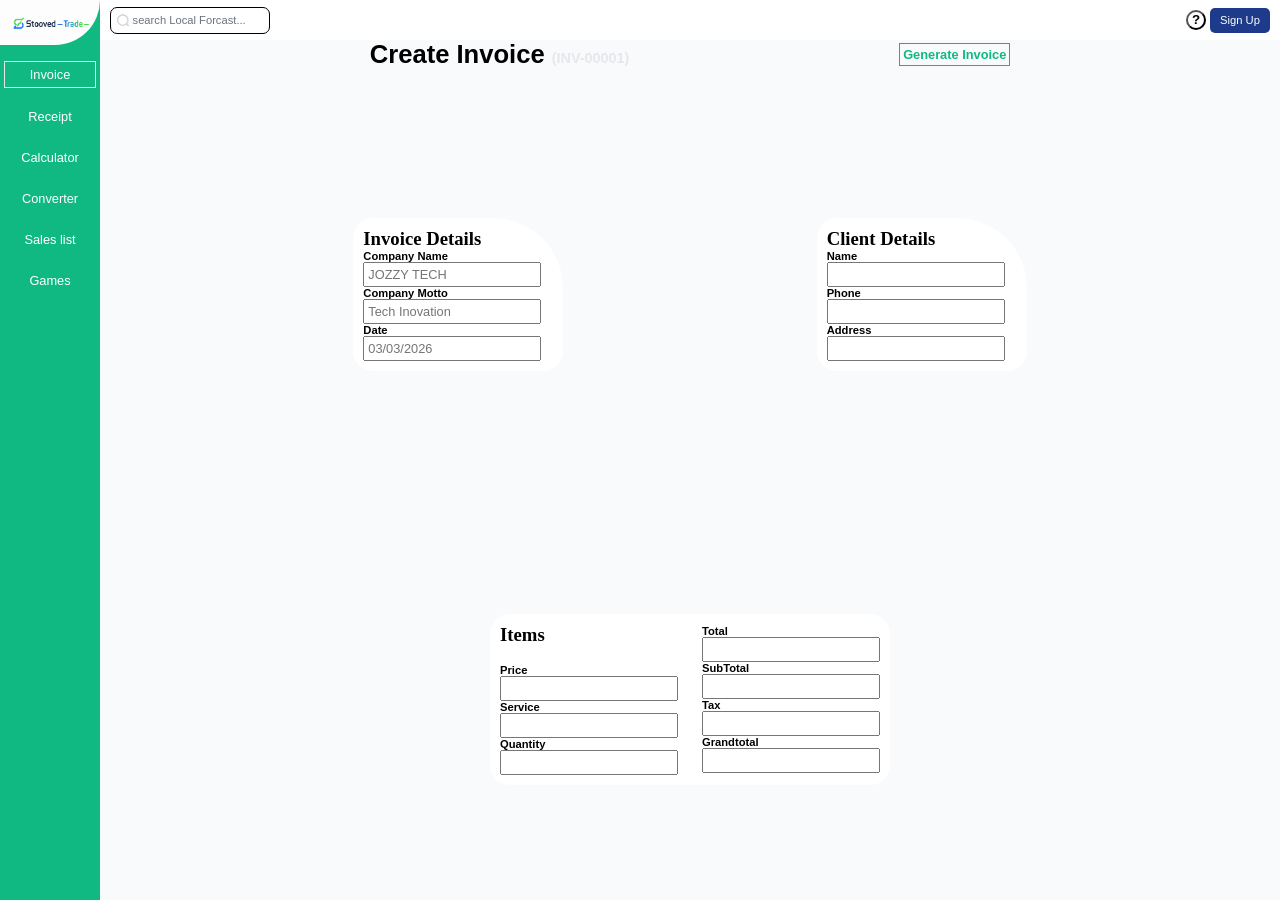
<file: index.html>
<!DOCTYPE html>
<html lang="en">
<head>
    <meta charset="UTF-8">
    <meta name="viewport" content="width=device-width, initial-scale=1.0">
    <title>Stooved Trade</title>
    <link rel="stylesheet" href="style.css">
</head>
<body>
    <button class="sub">☰</button>

<div class="button-section">
    <div class="logo"><img src="image/ChatGPT Image Jul 1, 2026, 10_50_34 AM.png" alt="logo"></div>

    <div class="line l1 active">
    <button class="invoice inv active">Invoice</button>
    </div>
    
    <div class="line l2">
    <button class="invoice Receipt">Receipt</button>
    </div>

        
    <div class="line l3 ">
    <button class="invoice Calculator">Calculator</button>
    </div>

    
    <div class="line l4">
    <button class="invoice Converter">Converter</button>
    </div>

    
    <div class="line l5">
    <button class="invoice Sales">Sales list</button>
    </div>

        
    <div class="line l6">
    <button class="invoice games">Games</button>
    </div>


</div>

<div class="fineloader">

    <div class="mainloder">
        <div class="logo2"><img src="image/loadimg.png" alt="trater loader"></div>
        <p class="t1">Generating Invoice....</p>
        <div class="loader-container">
    <div class="loader-bar">
        <div class="loader-fill" id="loaderFill"></div>
    </div>

    <p id="percent">0%</p>
    
</div>
    </div>

</div>

<div class="main">

<div class="nav-list">
    <input type="text" class="search" placeholder="     search Local Forcast...">

    <div class="nav-main">
        <button class="faqs">?</button>

        <button class="Signup">Sign Up</button>
    </div>
    <div class="allErrors">Error</div>
</div>

<div class="header">
    <h1>Create Invoice <span class="pap-no">(INV-00001)</span></h1>
    <button class="generatebtn">Generate Invoice</button>
</div>
<div class="main-invoice">
<div class="column">
    <div class="flex">
        <h3>Invoice Details</h3>
<div class="invoice-input">
    <p>Company Name</p>
    <input type="text" class="company-name" placeholder="JOZZY TECH">
</div>


<div class="invoice-input">
    <p>Company Motto</p>
    <input type="text" class="company-motto" placeholder="Tech Inovation">
</div>

<div class="invoice-input">
    <p>Date</p>
    <input type="text" class="company-date" placeholder="03/03/2026">
</div>



</div>

</div>

<div class="flex1">
    <div>
    <h3>Client Details</h3>
    <div class="invoice-input">
    <p>Name</p>
    <input type="text" class="company-name">
</div>


 <div class="invoice-input">
    <p>Phone</p>
    <input type="text" class="company-name">
</div>


 <div class="invoice-input">
    <p>Address</p>
    <input type="text" class="company-name">
</div>

</div>

</div>


</div>

<div class="calculations">
    <div class="calc">
        <div>
            <h3>Items</h3><br>
    <div class="invoice-input">
    <p>Price</p>
    <input type="text" class="company-price">
</div>


 <div class="invoice-input">
    <p>Service</p>
    <input type="text" class="company-price">
</div>


 <div class="invoice-input">
    <p>Quantity</p>
    <input type="text" class="company-price">
</div>

</div>

<div>

 <div class="invoice-input">
    <p>Total</p>
    <input type="text" class="company-price">
</div>

 <div class="invoice-input">
    <p>SubTotal</p>
    <input type="text" class="company-price">
</div>

 <div class="invoice-input">
    <p>Tax</p>
    <input type="text" class="company-price">
</div>

<div class="invoice-input">
    <p>Grandtotal</p>
    <input type="text" class="company-price">
</div>


</div>

    </div>


</div>




<script src="app.js"></script>    
</body>
</html>
</file>
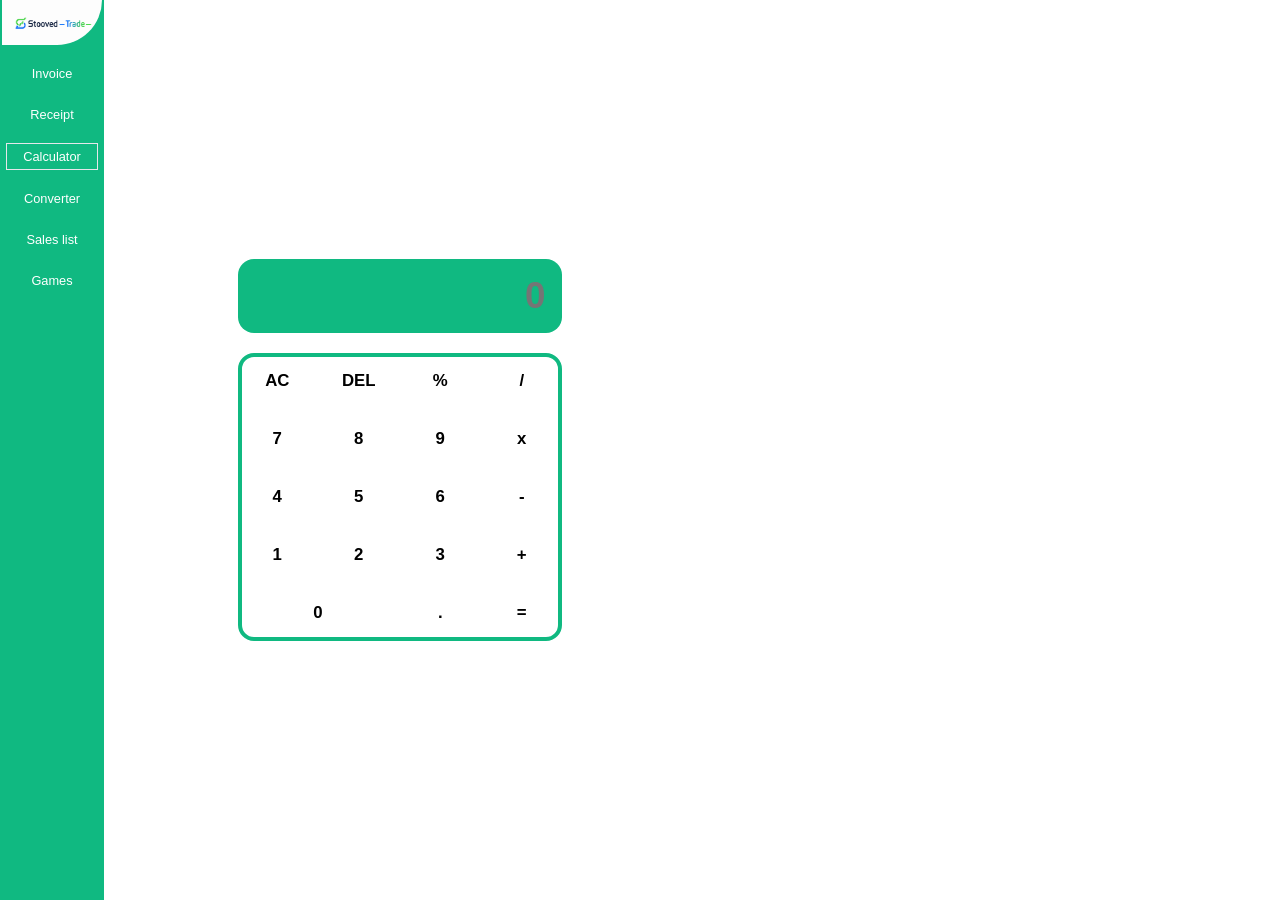
<file: Calculator.html>
<!DOCTYPE html>
<html lang="en">

<head>
    <meta charset="UTF-8">
    <meta name="viewport" content="width=device-width, initial-scale=1.0">
    <title>Document</title>
    <link rel="stylesheet" href="Calculator.css">
    <script src="app.js" defer></script>
</head>

<body>

     <button class="sub">☰</button>

    <div class="side-menu">
        <div class="button-section">
    <div class="logo"><img src="image/ChatGPT Image Jul 1, 2026, 10_50_34 AM.png" alt="logo"></div>

    <div class="line l1 ">
    <button class="invoice inv ">Invoice</button>
    </div>
    
    <div class="line l2">
    <button class="invoice Receipt">Receipt</button>
    </div>

        
    <div class="line l3 active">
    <button class="invoice Calculator active">Calculator</button>
    </div>

    
    <div class="line l4">
    <button class="invoice Converter">Converter</button>
    </div>

    
    <div class="line l5">
    <button class="invoice Sales">Sales list</button>
    </div>

        
    <div class="line l6">
    <button class="invoice games">Games</button>
    </div>


</div>
    </div>

    <main class="app">
        <section class="calculator" aria-label="simple calculator interface">
            <input type="text" class="display" value="" aria-label="calculator display" placeholder="0" readonly>

            <div class="keys" aria-label="calculator keys">

                <button class="key action">AC</button>
                <button class="key action">DEL</button>
                <button class="key action">%</button>
                <button class="key operator">/</button>
 
                <button class="key">7</button>
                <button class="key">8</button>
                <button class="key">9</button>
                <button class="key operator">x</button>

                <button class="key">4</button>
                <button class="key">5</button>
                <button class="key">6</button>
                <button class="key operator">-</button>

                <button class="key">1</button>
                <button class="key">2</button>
                <button class="key">3</button>
                <button class="key operator">+</button>

                <button class="key span-2">0</button>
                <button class="key">.</button>
                <button class="key equals">=</button>



            </div>
        </section>
    </main>
    <script src="Calculator.js"></script>
</body>

</html>
</file>
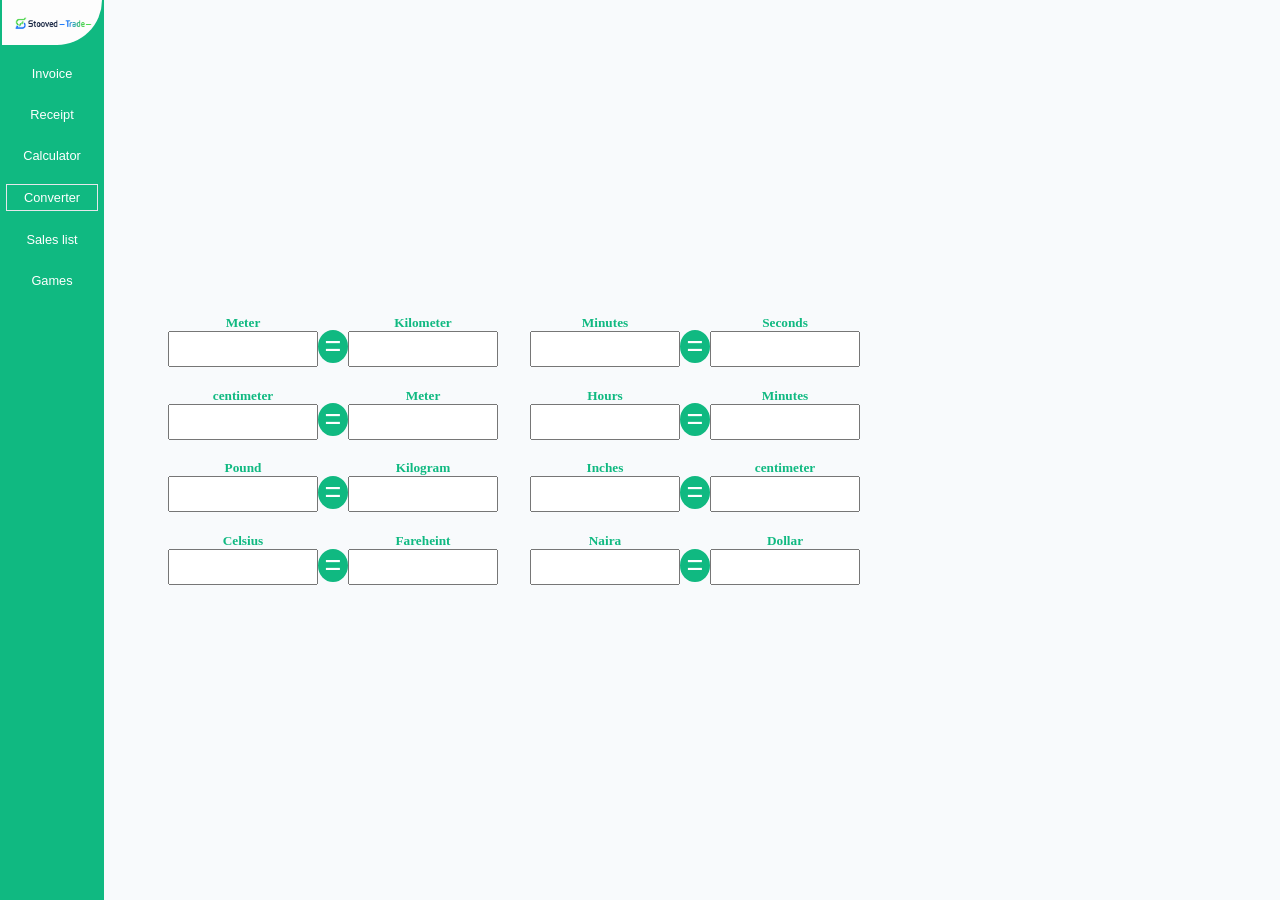
<file: Converter.html>
<!DOCTYPE html>
<html lang="en">
<head>
    <meta charset="UTF-8">
    <meta name="viewport" content="width=device-width, initial-scale=1.0">
    <title>Unit Converter</title>
    <link rel="stylesheet" href="Converter.css"/>
</head>
<body>


    <button class="sub">☰</button>
    
        <div class="button-section">
    <div class="logo"><img src="image/ChatGPT Image Jul 1, 2026, 10_50_34 AM.png" alt="logo"></div>

    <div class="line l1 ">
    <button class="invoice inv ">Invoice</button>
    </div>
    
    <div class="line l2">
    <button class="invoice Receipt">Receipt</button>
    </div>

        
    <div class="line l3 ">
    <button class="invoice Calculator active">Calculator</button>
    </div>

    
    <div class="line l4 active">
    <button class="invoice Converter">Converter</button>
    </div>

    
    <div class="line l5">
    <button class="invoice Sales">Sales list</button>
    </div>

        
    <div class="line l6">
    <button class="invoice games">Games</button>
    </div>


</div>
    </div>     
<div class="Main-con">

<div class="Unit">
<div class="btn1">
    <div>
        <h5>Meter</h5>
        <input type="number" class="input1" id="firstnum"/>

    </div>
<button class="press" id="click">=</button>
<div>
<h5>Kilometer</h5>
    <input type="number"class="input2" id="secondnum"/>
</div>
</div>



<div class="btn1">
    <div>
        <h5>centimeter</h5>
        <input type="number" class="input1" id="type1"/>

    </div>
<button class="press" id="click2">=</button>
<div>
<h5>Meter</h5>
    <input type="number"class="input2" id="type2"/>
</div>
</div>

<div class="btn1">
    <div>
        <h5>Pound</h5>
        <input type="number" class="input1"  id="type3"/>

    </div>
<button class="press" id="click3">=</button>
<div>
<h5>Kilogram</h5>
    <input type="number"class="input2"   id="type4"/>
</div>
</div>


<div class="btn1">
    <div>
        <h5>Celsius</h5>
        <input type="number" class="input1"    id="type5"/>
        
    </div>
    <button class="press" id="click4">=</button>
    <div>
        <h5>Fareheint</h5>
        <input type="number"class="input2"   id="type6"/>
    </div>
</div>
</div>

<div class="Unit">


<div class="btn1">
    <div>
        <h5>Minutes</h5>
        <input type="number" class="input1"   id="type7"/>

    </div>
<button class="press" id="click5">=</button>
<div>
<h5>Seconds</h5>
    <input type="number"class="input2"  id="type8"/>
</div>
</div>

<div class="btn1">
    <div>
        <h5>Hours</h5>
        <input type="number" class="input1"   id="type9"/>

    </div>
<button class="press" id="click6">=</button>
<div>
<h5>Minutes</h5>
    <input type="number"class="input2"   id="type10"/>
</div>
</div>


<div class="btn1">
    <div>
        <h5>Inches</h5>
        <input type="number" class="input1"   id="type11"/>

    </div>
<button class="press" id="click7">=</button>
<div>
<h5>centimeter</h5>
    <input type="number"class="input2"   id="type12"/>
</div>
</div>

<div class="btn1">
    <div>
        <h5>Naira</h5>
        <input type="number" class="input1"  id="type13"/>

    </div>
<button class="press" id="click8">=</button>
<div>
<h5>Dollar</h5>
    <input type="number"class="input2"  id="type14"/>
</div>
</div>

</div>


</div>

</body>


<script src="Converter.js"></script>


</html>
</file>
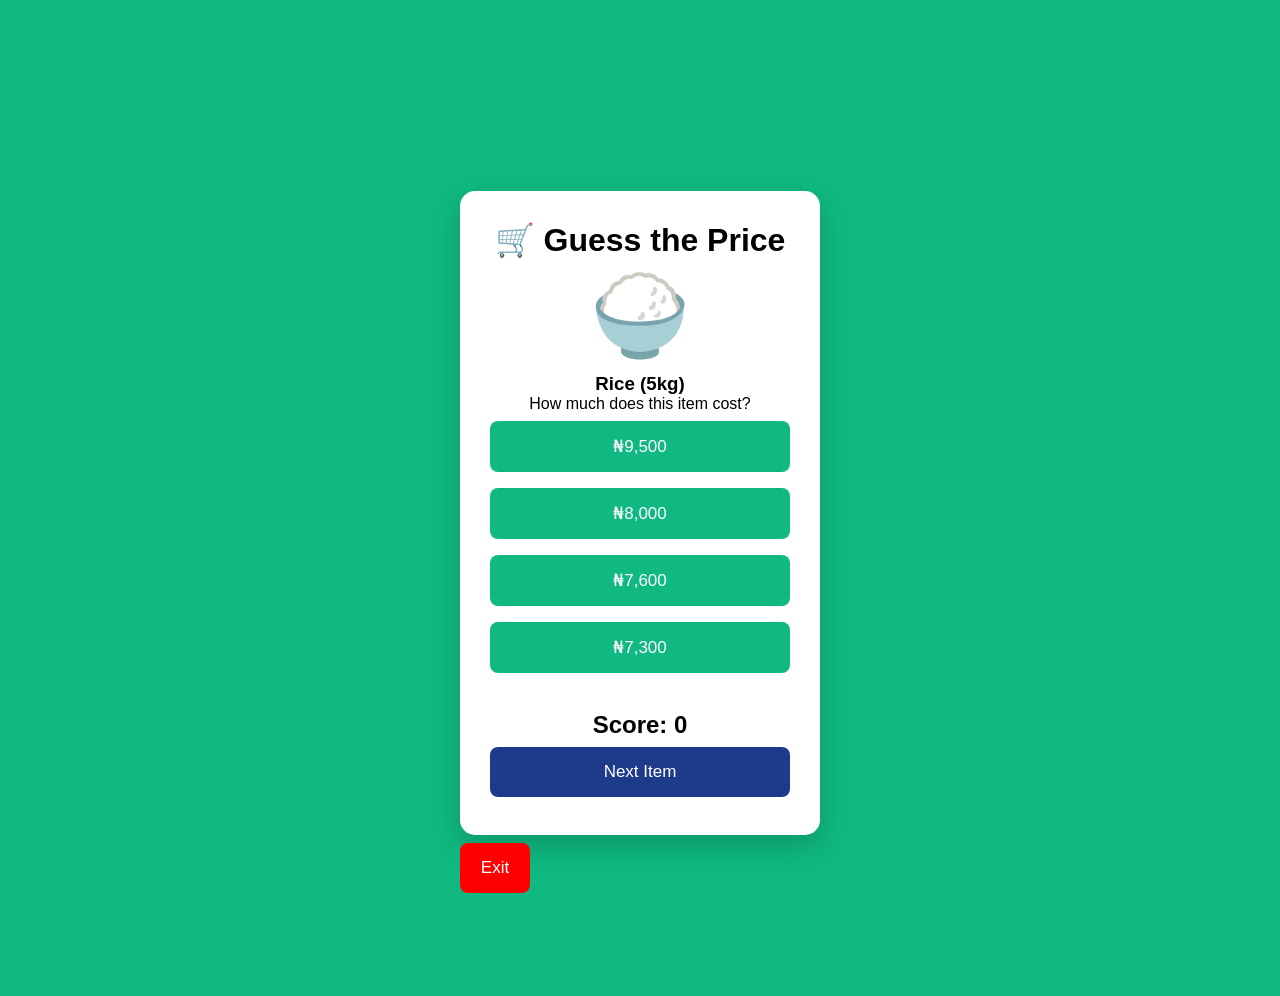
<file: fruitprize.html>
<!DOCTYPE html>
<html lang="en">
<head>
    <meta charset="UTF-8">
    <meta name="viewport" content="width=device-width, initial-scale=1.0">
    <title>Guess the Price</title>
    <link rel="stylesheet" href="fruitprize.css">
</head>
<body>
    <div>
        
        <div class="game">

    <h1>🛒 Guess the Price</h1>

    <h2 id="emoji">🍅</h2>

    <h3 id="itemName">Tomatoes</h3>

    <p>How much does this item cost?</p>

    <div id="options"></div>

    <p id="result"></p>

    <h2>Score: <span id="score">0</span></h2>

    <button id="nextBtn">Next Item</button>

</div>
<button class="Exit">Exit</button>
</div>
<script src="fruitprize.js"></script>

</body>
</html>
</file>
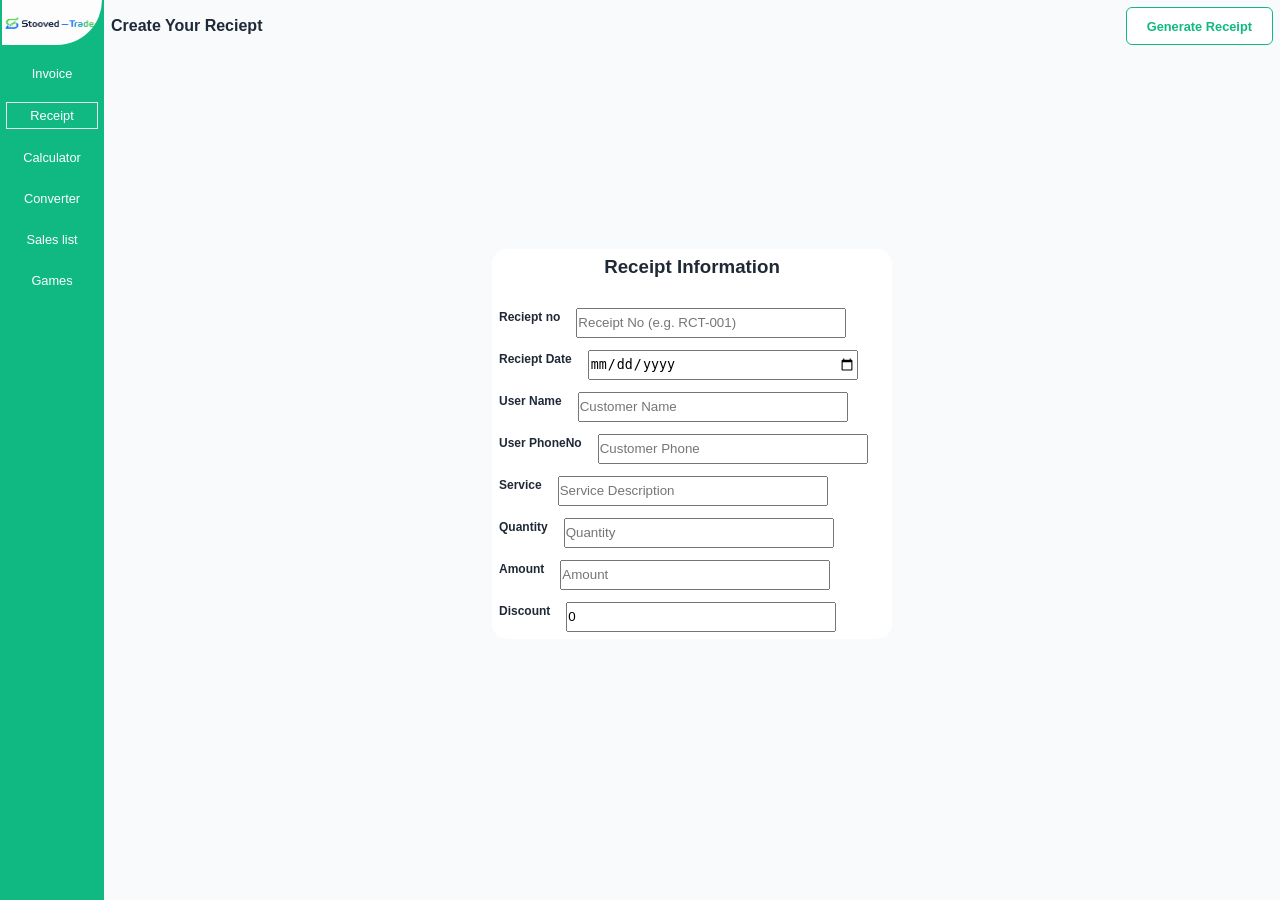
<file: inpreciept.html>
<!DOCTYPE html>
<html lang="en">
<head>
    <meta charset="UTF-8">
    <meta name="viewport" content="width=device-width, initial-scale=1.0">
    <title>Inpreciept</title>
    <link rel="stylesheet" href="inpreciept.css">
</head>
<body>

     <button class="sub">☰</button>

    <div class="button-section">
    <div class="logo"><img src="image/ChatGPT Image Jul 1, 2026, 10_50_34 AM.png" alt="logo"></div>


    <div class="fineloader">

    <div class="mainloder">
        <div class="logo2"><img src="image/loadimg.png" alt="trater loader"></div>
        <p class="t1">Generating Invoice....</p>
        <div class="loader-container">
    <div class="loader-bar">
        <div class="loader-fill" id="loaderFill"></div>
    </div>

    <p id="percent">0%</p>
</div>
    </div>

</div>

    <div class="line l1">
    <button class="invoice inv ">Invoice</button>
    </div>
    
    <div class="line l2 active">
    <button class="invoice Receipt active">Receipt</button>
    </div>

        
    <div class="line l3 ">
    <button class="invoice Calculator">Calculator</button>
    </div>

    
    <div class="line l4">
    <button class="invoice Converter">Converter</button>
    </div>

    
    <div class="line l5">
    <button class="invoice Sales">Sales list</button>
    </div>

        
    <div class="line l6">
        <button class="invoice games">Games</button>
    </div>
    
    
</div>
<div class="width">
    <div class="title">
    <h4>Create Your Reciept</h4>
     <div class="allErrors">Error</div>
    <button class="generatebtn">
        Generate Receipt
    </button>
    </div>
    <div class="main">

    
        
        <div class="main-invoice">
            <div>
                
         <div class="full">              
                <div class="flex">
                    
                    <h3>Receipt Information</h3><br>

                        <div class="invoice-input">

                            <p>Reciept no</p>
                                <input type="text" class="inputReceiptNo" placeholder="Receipt No (e.g. RCT-001)">
                        </div>

                        <div class="invoice-input">
                             <p>Reciept Date</p>
                                 <input type="date" class="inputDate">

                        </div>
                 </div>

                <div class="flex1">

                     <div>

                            <div class="invoice-input">
                                <p>User Name</p>
                                    <input type="text" class="inputCustomerName" placeholder="Customer Name">

                            </div>


                            <div class="invoice-input">

                                 <p>User PhoneNo</p>
                                    <input type="text" class="inputCustomerPhone" placeholder="Customer Phone">

                            </div>

                </div>
            </div>
</div>


<div class="calculations">

    <div class="calc">

         <div>

            <div class="flex">

        <div class="invoice-input">
            <p>Service</p>

             <input type="text" id="inputDescription" placeholder="Service Description">
        </div>

        <div class="invoice-input">
            <p>Quantity</p>

             <input type="number" id="inputQty" placeholder="Quantity">
        </div>

          </div>
            </div>

            <div class="flex1">
        <div class="invoice-input">
            <p>Amount</p>
    
             <input type="number" id="inputAmount" placeholder="Amount">
        </div>

        <div class="invoice-input">
            <p>Discount</p>
    
             <input type="number" id="inputDiscount" placeholder="Discount" value="0">

        </div>
    </div>
</div>

        </div>

    
    </div>
    </div>

    </div>    
</div>
<script src="inpreciept.js"></script>
</body>
</html>
</file>
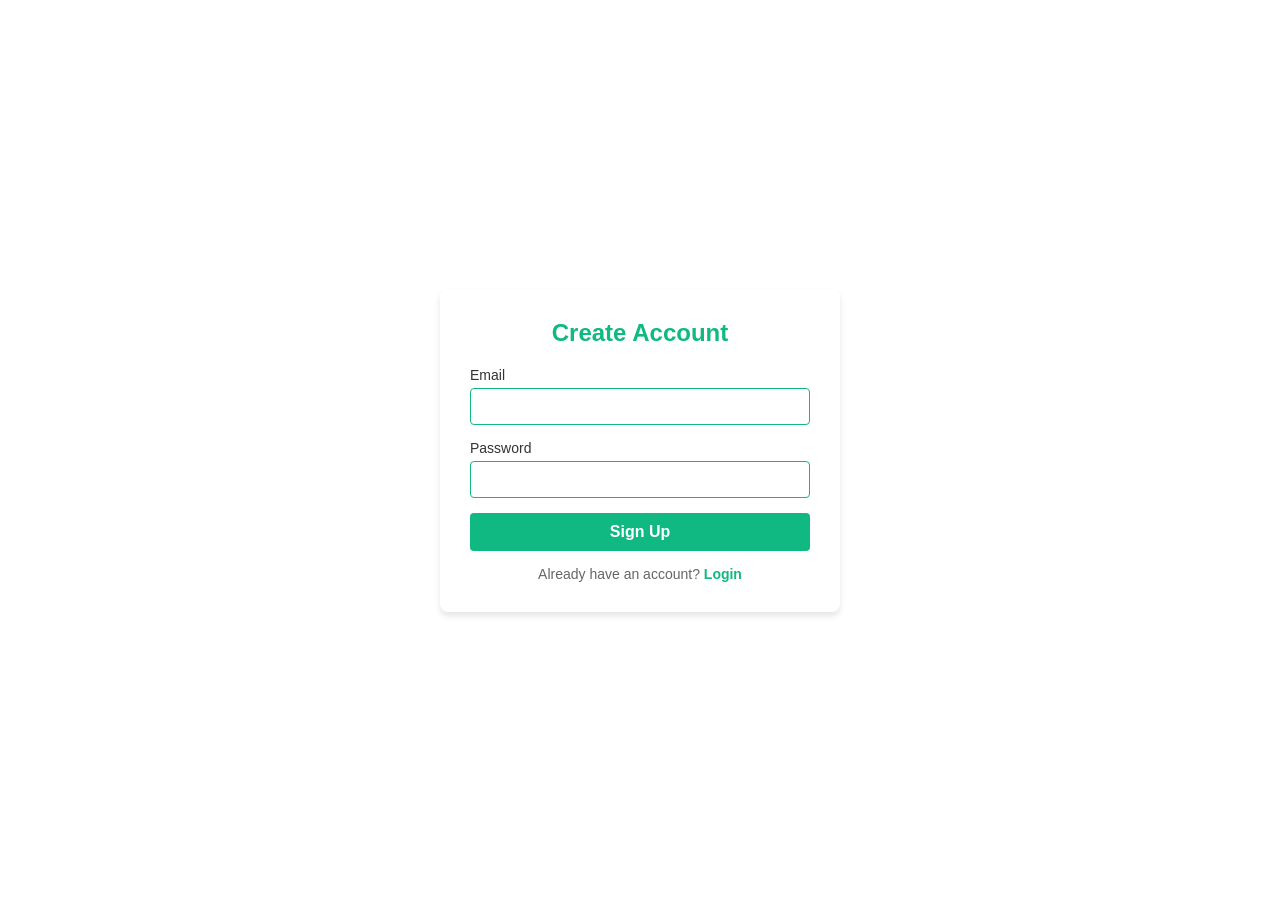
<file: login.html>
<!DOCTYPE html>
<html lang="en">
<head>
    <meta charset="UTF-8">
    <meta name="viewport" content="width=device-width, initial-scale=1.0">
    <title>Authentication</title>
    <style>
        * {
            box-sizing: border-box;
            margin: 0;
            padding: 0;
            font-family: Arial, sans-serif;
        }
        body {
            background-color: #ffffff;
            display: flex;
            justify-content: center;
            align-items: center;
            height: 100vh;
        }
        .container {
            background-color: #ffffff;
            padding: 30px;
            border-radius: 8px;
            box-shadow: 0 4px 6px rgba(0, 0, 0, 0.1);
            width: 100%;
            max-width: 400px;
        }
        h2 {
            color: #10B981;
            margin-bottom: 20px;
            text-align: center;
        }
        .form-group {
            margin-bottom: 15px;
        }
        label {
            display: block;
            margin-bottom: 5px;
            color: #333333;
            font-size: 14px;
        }
        input {
            width: 100%;
            padding: 10px;
            border: 1px solid #10B981;
            border-radius: 4px;
            outline: none;
        }
        input:focus {
            box-shadow: 0 0 5px rgba(16, 185, 129, 0.5);
        }
        button {
            width: 100%;
            padding: 10px;
            background-color: #10B981;
            color: white;
            border: none;
            border-radius: 4px;
            font-size: 16px;
            cursor: pointer;
            font-weight: bold;
            transition: background 0.2s;
        }
        button:hover {
            background-color: #059669;
        }
        .toggle-text {
            text-align: center;
            margin-top: 15px;
            font-size: 14px;
            color: #666666;
        }
        .toggle-text span {
            color: #10B981;
            cursor: pointer;
            font-weight: bold;
        }
        .hidden {
            display: none;
        }
    </style>
</head>
<body>

    <div class="container">
        <div id="signup-box">
            <h2>Create Account</h2>
            <form id="signup-form">
                <div class="form-group">
                    <label for="signup-email">Email</label>
                    <input type="email" id="signup-email" required>
                </div>
                <div class="form-group">
                    <label for="signup-password">Password</label>
                    <input type="password" id="signup-password" required>
                </div>
                <button type="submit">Sign Up</button>
            </form>
            <div class="toggle-text">
                Already have an account? <span id="to-login">Login</span>
            </div>
        </div>

        <div id="login-box" class="hidden">
            <h2>Login</h2>
            <form id="login-form">
                <div class="form-group">
                    <label for="login-email">Email</label>
                    <input type="email" id="login-email" required>
                </div>
                <div class="form-group">
                    <label for="login-password">Password</label>
                    <input type="password" id="login-password" required>
                </div>
                <button type="submit">Login</button>
            </form>
            <div class="toggle-text">
                Don't have an account? <span id="to-signup">Sign Up</span>
            </div>
        </div>
    </div>

    <script src="login.js"></script>
</body>
</html>
</file>
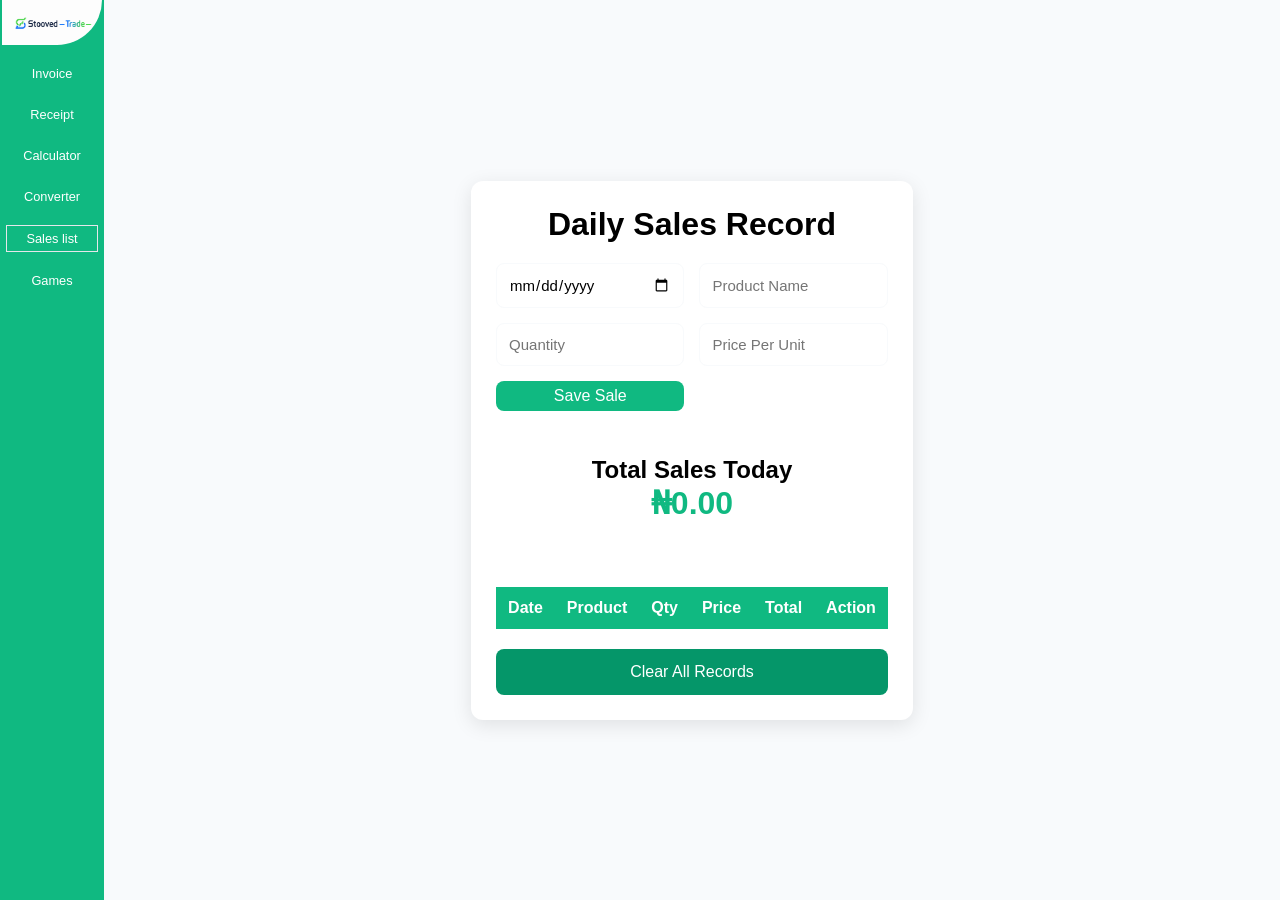
<file: Sales.html>
<!DOCTYPE html>
<html lang="en">
<head>
    <meta charset="UTF-8">
    <meta name="viewport" content="width=device-width, initial-scale=1.0">
    <title>Daily Sales Record</title>
    <link rel="stylesheet" href="Sales.css">
</head>
<body>

    <button class="sub">☰</button>

       <div class="button-section">
    <div class="logo"><img src="image/ChatGPT Image Jul 1, 2026, 10_50_34 AM.png" alt="logo"></div>

    <div class="line l1 ">
    <button class="invoice inv ">Invoice</button>
    </div>
    
    <div class="line l2">
    <button class="invoice Receipt">Receipt</button>
    </div>

        
    <div class="line l3 ">
    <button class="invoice Calculator active">Calculator</button>
    </div>

    
    <div class="line l4 ">
    <button class="invoice Converter">Converter</button>
    </div>

    
    <div class="line l5 active">
    <button class="invoice Sales">Sales list</button>
    </div>

        
    <div class="line l6">
    <button class="invoice games">Games</button>
    </div>


</div>
    </div>   

<div class="container">

    <h1>Daily Sales Record</h1>

    <div class="form">

        <input type="date" id="date">

        <input type="text" id="product" placeholder="Product Name">

        <input type="number" id="qty" placeholder="Quantity">

        <input type="number" id="price" placeholder="Price Per Unit">

        <button id="saveBtn">Save Sale</button>

    </div>

    <div class="summary">

        <h2>Total Sales Today</h2>

        <h1>₦<span id="todayTotal">0.00</span></h1>

    </div>

    <table>

        <thead>

            <tr>
                <th>Date</th>
                <th>Product</th>
                <th>Qty</th>
                <th>Price</th>
                <th>Total</th>
                <th>Action</th>
            </tr>

        </thead>

        <tbody id="salesTable">

        </tbody>

    </table>

    <button id="clearBtn">Clear All Records</button>

</div>

<script src="Sales.js"></script>

</body>
</html>
</file>
<file: style.css>
*{
    margin: 0;
    padding: 0;
    box-sizing: border-box;
}



body{
    background:var(--Background);
    display: flex;
    height: 100vh;
    width: 100%;
}

.sub{
    width: 20px;
    height:50px;
    font-size: 24px;
    background: none;
    border: none;
    color:black;
    cursor: pointer;
    display: none;
}

.button-section{
    width: 104px;
    height:100vh;
    display: flex;
    flex-direction: column;
    gap: 1rem;
    background: var(--Primary-Brand);
    align-items: center;
}


.logo{
    width:100px ;
    height: 45px;
    border-bottom-right-radius: 100px;
    overflow: hidden;
}

.logo img{
    width: 100%;
    height: 100%;
}


:root{
--Primary-Brand:#10B981;
--Primary-Hover:#059669;
--Secondary:#1E3A8A;
--Accent:#F59E0B;
--Background:#F8FAFC;
--Cards:#FFFFFF;
--Primary-Text:#1F2937;                   
--Secondary-Text:#6B7280;
--Border:#E5E7EB;                 
--Success:#22C55E;             
--Warning:#F97316;                      
--Error:#EF4444;                       
}


.invoice{
    font-size: 0.8rem;
    background: var(--Primary-Brand);
    height: 25px;
    border: none;
    color: var(--Cards);
    cursor: pointer;
    width: 90px;
}

.line.active{
    border: 1px solid var(--Border);
}



.main{
    width: 100%;
    height: 100vh;
    display: flex;
    flex-direction: column;
}

.nav-list{
    width: 100%;
    height: 40px;
    display: flex;
    justify-content: space-between;
    align-items: center;
    padding: 10px;
    background: var(--Cards);
    position:relative;
}

.search{
    width: 160px;
    height: 27px;
    padding: 6px;
    border: 1px solid black;
    border-radius: 7px;
    background: var(--Cards);
    color: var(--Secondary-Text);
    font-size: 0.7rem;
}

.search:focus{
    outline: none;
    border: 1px solid var(--Primary-Brand);
}


.search::placeholder{
    background-image: url("./image/icon-search.svg");
    background-repeat: no-repeat;
    background-size: 15px;
    color:var(--Secondary-Text);
}


    .faqs{
    width:20px;
    height: 20px;
    border-radius: 50%;
    background: var(--Cards);
    font-weight: 600;
    cursor: pointer;
}

.Signup{
    width: 60px;
    height: 25px;
    border-radius: 5px;
    background: var(--Secondary);
    color: var(--Cards);
    font-size: 0.7rem;
    border: none;
    cursor: pointer;
}

.Signup.active{
    border: none;
    background: white;
    color: black;
    font-size: 14px;
    font-family: Arial, Helvetica, sans-serif;
    font-weight: 700;
}

.allErrors{
    border: 1px solid var(--Error);
    height: 30px;
    border-radius:5px;
    background: rgba(190, 21, 21, 0.3);
    font-size: 0.7rem;
    display: flex;
    justify-content: center;
    align-items: center;
    padding: 5px;
    position: absolute;
    left: 50%;
    top: 50%;
    animation: fadeIn 0.5s ease-in-out;
    transform: translate(-50%, -50%);
    font-family: Arial, Helvetica, sans-serif;
    font-weight: 600;
    display: none;

}

@keyframes fadeIn {
    0% { opacity: 0; }
    100% { opacity: 1; }
}

.allErrors.active{
    display: flex;
}

.fineloader{
    width: 100%;
    height: 100%;
    position: fixed;
    display: flex;
    justify-content: center;
    align-items: center;
    background: rgba(20, 20, 20,0.5);
    display: none;
}

.fineloader.active{
    display: flex;
}


.mainloder{
    width: 300px;
    height: 300px;
    border-radius: 15px;
    overflow: hidden;
    background-color: white;
    padding: 12px;
}

.mainloder p{
    width: 100%;
    display: flex;
    justify-content: center;
    align-items: center;
    font-family: Arial, Helvetica, sans-serif;
    font-weight: 500;
}

.logo2{
    width: 100%;
    height: 80%;
}

.logo2 img{
    width: 100%;
    height: 100%;
}


.loader-bar{
    width:350px;
    height:12px;
    background:#ddd;
    border-radius:20px;
    overflow:hidden;
}

.loader-fill{
    width:0%;
    height:100%;
    background:#28a745;
}




.header{
    display: flex;
    justify-content: space-evenly;
    align-items: center;
    font-family: Arial, Helvetica, sans-serif;
    font-weight: 200;
    font-size:0.8rem;
}

.pap-no{
    color: var(--Border);
    font-size: 0.9rem;
}


.main-invoice{
    width: 100%;
    height: 50%;

    display: flex;
    justify-content: space-evenly;
    align-items: center;

}


.flex{
    display: flex;
    justify-content: space-between;
    flex-direction: column;
    width: 210px;
    padding: 10px;
    border-radius: 20px;
    border-top-right-radius: 70px;
    background: fixed var(--Cards);
}

.flex:hover{
    outline: none;
    border: 1px solid var(--Primary-Brand);
    width: 230px;
}

.flex1:hover{
    outline: none;
    border: 1px solid var(--Primary-Brand);
    width: 230px;
}

.flex input{
    font-size: 0.8rem;
    padding: 3px;
}

.flex input:focus{
    outline: none;
    border: 1px solid var(--Primary-Brand);
}

.flex p{
    font-size: 0.7rem;
    font-family: Arial, Helvetica, sans-serif;
    font-weight: 600;
}


.flex1 input{
    font-size: 0.8rem;
    padding: 3px;
}

.flex1 input:focus{
    outline: none;
    border: 1px solid var(--Primary-Brand);
}

.flex1 p{
    font-size: 0.7rem;
    font-family: Arial, Helvetica, sans-serif;
    font-weight: 600;
}

.flex1{
    display: flex;
    justify-content: space-between;
    flex-direction: column;
    width: 210px;
    padding: 10px;
    border-radius: 20px;
    border-top-right-radius: 70px;
    background: fixed var(--Cards);
}


.calc{
    display: flex;
    justify-content: space-between;
    align-items: center;
    width: 400px;
    padding: 10px;
    border-radius: 20px;
    background: fixed var(--Cards);
}


.calc p{
    font-size: 0.7rem;
    font-family: Arial, Helvetica, sans-serif;
    font-weight: 600;
}


.calc input{
    font-size: 0.8rem;
    padding: 3px;
}

.calc input:focus{
    outline: none;
    border: 1px solid var(--Primary-Brand);
}


.generatebtn{
padding: 3px;
font-size: 0.8rem;
font-family: Arial, Helvetica, sans-serif;
font-weight:550;
background: var(--card);
color: var(--Primary-Brand);
border: none;
border: 1px solid var(--Primary-Brand);
}

.generatebtn:hover{
    background: var(--Primary-Brand);
    color: var(--Cards);
    cursor: pointer;
}



.calculations{
    width: 100%;
    height: 40%;
     display: flex;
     justify-content: space-evenly;
     align-items: center;
     background: var(--Background);
}



.invoice-input{
    font-size: 0.8rem;
    font-family: Arial, Helvetica, sans-serif;
    font-weight: 300;
}

.column{
    display: flex;
    flex-direction: column;
    gap: 1rem;
}














@media screen and (min-width: 769px) and (max-width: 1024px) {
    .button-section {
        width: 85px;
    }
    
    .logo {
        width: 80px;
        height: 38px;
    }

    .invoice {
        width: 75px;
        font-size: 0.75rem;
    }

    .main-invoice {
        padding: 0 15px;
        gap: 10px;
    }

    .flex, .flex1 {
        width: 180px;
    }
    .flex:hover, .flex1:hover {
        width: 195px;
    }

    .calc {
        width: 320px;
    }
}


@media screen and (max-width: 768px) {
   
    body {
        flex-direction: column;
        height: auto;
    }

    
    .button-section {
        width:140px;
        height:100%;
        flex-direction: row;
        justify-content: space-around;
        align-items: center;
        padding: 10px 15px;
        gap: 0;
        position: absolute;
        top: 40px;
        opacity: 0;
        transition: 1s infinite;
    }

    .button-section.active{
        opacity: 1;
        display: block;
    }
    .sub{display: block;}

    
    .logo {
        border-bottom-right-radius: 0px;
        height: 35px;
        width: auto;
    }

    .main {
        height: auto;
    }

    .nav-list {
        padding: 10px 15px;
    }

    .nav-list.active{
        display: none;
    }

    
    .search {
        width: 130px;
    }

    
    .main-invoice, 
    .calculations {
        flex-direction: column;
        height: auto;
        padding: 30px 15px;
        gap: 1.5rem;
    }

    
    .flex, 
    .flex1, 
    .calc {
        width: 100% !important;
        max-width: 100%;
    }

    
    .flex:hover, 
    .flex1:hover {
        width: 100%; 
    }

   
    .calc {
        flex-direction: column;
        align-items: stretch;
        gap: 0.8rem;
    }

    .calc input {
        width: 100%;
    }

   
    .mainloder {
        width: 90%;
        max-width: 300px;
        height: auto;
    }

    .loader-bar {
        width: 100%;
    }
}


@media screen and (min-width: 1440px) {
    .main-invoice, 
    .calculations {
        max-width: 1200px;
        margin: 0 auto; 
    }
}
</file>
<file: Calculator.css>
.button-section{
    width: 104px;
    height:100vh;
    display: flex;
    flex-direction: column;
    gap: 1rem;
    background: var(--Primary-Brand);
    align-items: center;
}

.sub{
    width: 20px;
    height:50px;
    font-size: 24px;
    background: none;
    border: none;
    color:black;
    cursor: pointer;
    display: none;
}

.invoice{
    font-size: 0.8rem;
    background: var(--Primary-Brand);
    height: 25px;
    border: none;
    color: var(--Cards);
    cursor: pointer;
    width: 90px;
}

.line.active{
    border: 1px solid var(--Border);
}


.logo{
    width:100px ;
    height: 45px;
    border-bottom-right-radius: 100px;
    overflow: hidden;
}

.logo img{
    width: 100%;
    height: 100%;
}


:root{
--Primary-Brand:#10B981;
--Primary-Hover:#059669;
--Secondary:#1E3A8A;
--Accent:#F59E0B;
--Background:#F8FAFC;
--Cards:#FFFFFF;
--Primary-Text:#1F2937;                   
--Secondary-Text:#6B7280;
--Border:#E5E7EB;                 
--Success:#22C55E;             
--Warning:#F97316;                      
--Error:#EF4444;                       
}



@media (prefers-color-scheme: dark) {
    :root {
        --color-scheme: dark;
        --bg: #12141d;
        --card: #1a1f2d;
        --display-bg: #111624;
        --text-main: #f5f7ff;
        --text-soft: #a6b1d7;
        --key-bg: #252c3f;
        --key-hover: #303a52;
        --operator-bg: #6c8dff;
        --operator-hover: #84a0ff;
        --action-bg: #39415b;
        --action-text: #d8e1ff;
        --shadow: 0 18px 40px rgba(0, 0, 0, 0.45);
    }
}

* {
    box-sizing: border-box;
}

body {
    margin: 0;
    min-height: 100vh;
    padding: 0;
    font-family: inter, system-ui, -apple-system, BlinkMacSystemFont, 'Segoe UI', Roboto, Oxygen, Ubuntu, Cantarell, 'Open Sans', 'Helvetica Neue', sans-serif;
    background: radial-gradient(circle at top right, #9fb4ff22, transparent 45%), var(--bg);
    color: var(--text-main);
    display: flex;
}




.th {
    margin-bottom: 30px;
    width: 35px;
    height: 35px;
    border-radius: 50%;
    display: flex;
    justify-content: center;
    align-items: center;
    background-color: white;
    cursor: pointer;
    font-size: 1.5rem;
    transition: all 0.3s ease-in-out;
    -webkit-backdrop-filter: blur(10px);
    backdrop-filter: blur(10px);
    border: none;
}


.th:active {
    transform: rotate(280deg) scale(1.13);
}


.app {
    min-height: 100vh;
    display: grid;
    place-items: center;
    padding: 20px;
}

.calculator {
    width: min(100%, 360px);
    background: var(--card);
    border-radius: 24px;
    padding: 18px;
    box-shadow: var(--shadow);
}

.display {
    width: 100%;
    border: 0;
    outline: none;
    background: var(--Primary-Brand);
    border-radius: 16px;
    padding: 16px;
    font-size: 2.3rem;
    line-height: 1;
    font-weight: 700;
    text-align: right;
    color: var(--Cards);
    margin-bottom: 20px;
}

.keys {
    display: grid;
    grid-template-columns: repeat(4, 1fr);
    gap: 10px;
    border: 4px solid var(--Primary-Brand);
    border-radius: 16px;
}

.key {
    border: 0;
    border-radius: 12px;
    background: var(--key-bg);
    color: var(--text-main);
    padding: 14px;
    font-size: 1.05rem;
    font-weight: 600;
    cursor: pointer;
    transition: background-color 0.18s ease;
    transform: 0.06s ease;
}

.key:hover {
    background: var(--key-hover);
}

.key.active {
    transform: scale(1);
}

.operator,
.equals {
    background: var(--operator-bg);
    color:black;
}

.operator:hover,
.equals:hover {
    background: var(--operator-hover);
}

.action {
    background: var(--action-bg);
    color: var(--action-text);
}

.span-2 {
    grid-column: span 2;
}

@media (max-width:400px) {
    .calculator {
        padding: 14px;
    }

    .key {
        padding: 12px;
    }
}












@media screen and (min-width: 481px) and (max-width: 768px) {
    .button-section {
        width:140px;
        height:100%;
        flex-direction: row;
        justify-content: space-around;
        align-items: center;
        padding: 10px 15px;
        gap: 0;
        position: absolute;
        top: 40px;
        opacity: 0;
        transition: 1s infinite;
    }

    .button-section.active{
        opacity: 1;
        display: block;
    }
    .sub{display: block;}

    .logo {
        width: 80px;
        height: 38px;
    }

    .invoice {
        width: 75px;
        font-size: 0.75rem;
    }

    .app {
        width: calc(100% - 85px);
        padding: 15px;
    }
}

@media screen and (max-width: 480px) {
    body {
        flex-direction: column;
        height: auto;
    }

    .button-section {
        width: 100%;
        height: auto;
        flex-direction: row;
        justify-content: space-between;
        padding: 10px 15px;
        gap: 0;
    }

    .logo {
        border-bottom-right-radius: 0px;
        height: 35px;
        width: auto;
    }

    .invoice {
        width: 80px;
        height: 28px;
        font-size: 0.75rem;
    }

    .th {
        margin-bottom: 0;
    }

    .app {
        width: 100%;
        min-height: calc(100vh - 55px);
        padding: 15px;
    }

    .calculator {
        width: 100%;
        max-width: 360px;
        padding: 14px;
    }

    .display {
        padding: 14px;
        font-size: 2rem;
        margin-bottom: 15px;
    }

    .keys {
        gap: 8px;
    }

    .key {
        padding: 12px;
        font-size: 1rem;
    }
}


@media screen and (max-width: 414px) {
     .button-section {
        width:140px;
        height:100%;
        flex-direction: row;
        justify-content: space-around;
        align-items: center;
        padding: 10px 15px;
        gap: 0;
        position: absolute;
        top: 40px;
        opacity: 0;
        transition: 1s infinite;
    }

    .button-section.active{
        opacity: 1;
        display: block;
    }
    .sub{display: block;}

}
</file>
<file: Converter.css>
*{
    margin: 0;
    padding: 0;
    box-sizing: border-box;
}

body{
    height:100vh;
    background:var(--Background);
    display: flex;
    gap: 2rem;
    text-align: center;
}

.sub{
    width: 20px;
    height:50px;
    font-size: 24px;
    background: none;
    border: none;
    color:black;
    cursor: pointer;
    display: none;
}


.button-section{
    width: 104px;
    height:100vh;
    display: flex;
    flex-direction: column;
    gap: 1rem;
    background: var(--Primary-Brand);
    align-items: center;
}

.invoice{
    font-size: 0.8rem;
    background: var(--Primary-Brand);
    height: 25px;
    border: none;
    color: var(--Cards);
    cursor: pointer;
    width: 90px;
}

.line.active{
    border: 1px solid var(--Border);
}

.line{
    border:none;
}


.logo{
    width:100px ;
    height: 45px;
    border-bottom-right-radius: 100px;
    overflow: hidden;
}

.logo img{
    width: 100%;
    height: 100%;
}


:root{
--Primary-Brand:#10B981;
--Primary-Hover:#059669;
--Secondary:#1E3A8A;
--Accent:#F59E0B;
--Background:#F8FAFC;
--Cards:#FFFFFF;
--Primary-Text:#1F2937;                   
--Secondary-Text:#6B7280;
--Border:#E5E7EB;                 
--Success:#22C55E;             
--Warning:#F97316;                      
--Error:#EF4444;                       
}


.Unit{
    background:var(--Background);
    color:var(--Primary-Brand);
    display: flex;
    flex-direction: column;
    gap:1.3rem;
    margin-left: 2rem;
}

.input1{
    font-size:1.7rem;
    width: 150px;
}

.input1:focus{
outline:none;
border: 2px solid  var(--Primary-Hover);
}

.press{
    background:var(--Primary-Brand);
    width: 30px;
    font-size: 1.8rem;
    color:var(--Cards);
    border-radius: 50%;
    border: none;
    margin-top: 12px;
}

.input2{
    font-size:1.7rem;
    width: 150px;

}



.input2:focus{
outline:none;
border: 2px solid  var(--Primary-Hover);
}


.btn1{
    display: flex;
    justify-content: space-around;
    align-items: center;
}

.Main-con{
    display: flex;
    justify-content: space-between;
    align-items: center;
    
}







@media screen and (min-width: 481px) and (max-width: 768px) {
    body {
        gap: 1rem;
    }

    .button-section {
        width:140px;
        height:100%;
        flex-direction: row;
        justify-content: space-around;
        align-items: center;
        padding: 10px 15px;
        gap: 0;
        position: absolute;
        top: 40px;
        opacity: 0;
        transition: 1s infinite;
    }

    .button-section.active{
        opacity: 1;
        display: block;
    }
    
    .sub{display: block;}

    .logo {
        width: 80px;
        height: 38px;
    }

    .invoice {
        width: 75px;
        font-size: 0.75rem;
    }

    .Unit {
        margin-left: 1rem;
        gap: 1rem;
    }

    .input1, 
    .input2 {
        width: 120px;
        font-size: 1.4rem;
    }

    .press {
        font-size: 1.5rem;
        width: 35px;
        height: 35px;
        display: flex;
        justify-content: center;
        align-items: center;
    }
}

@media screen and (max-width: 480px) {
    body {
        flex-direction: column;
        height: auto;
        min-height: 100vh;
        gap: 0;
    }

    .button-section {
        width: 100%;
        height: auto;
        flex-direction: row;
        justify-content: space-between;
        padding: 10px 15px;
        gap: 0;
    }

    .logo {
        border-bottom-right-radius: 0px;
        height: 35px;
        width: auto;
    }

    .invoice {
        width: 80px;
        height: 28px;
        font-size: 0.75rem;
    }

    .Main-con {
        flex-direction: column;
        width: 100%;
        padding: 20px 15px;
        gap: 2rem;
    }

    .Unit {
        margin-left: 0;
        width: 100%;
        gap: 1.5rem;
    }

    .btn1 {
        flex-direction: column;
        gap: 10px;
        width: 100%;
    }

    .input1, 
    .input2 {
        width: 100%;
        height: 50px;
        font-size: 1.5rem;
        text-align: center;
    }

    .press {
        margin-top: 5px;
        margin-bottom: 5px;
        width: 45px;
        height: 45px;
        font-size: 1.8rem;
        display: inline-flex;
        justify-content: center;
        align-items: center;
    }
}


@media screen and (max-width: 414px) {
 .button-section {
        width:140px;
        height:100%;
        flex-direction: row;
        justify-content: space-around;
        align-items: center;
        padding: 10px 15px;
        gap: 0;
        position: absolute;
        top: 40px;
        opacity: 0;
        transition: 1s infinite;
    }

    .button-section.active{
        opacity: 1;
        display: block;
    }
    
    .sub{display: block;}

}
</file>
<file: fruitprize.css>
*{
    margin: 0;
    padding: 0;
    box-sizing: border-box;
}
body{

    margin-top:6rem;
    font-family:Arial,Helvetica,sans-serif;
    background:#10B981;
    display:flex;
    justify-content:center;
    align-items:center;
    height:100vh;

}

.Exit{
    width:70px;
    background: red;
    color: white;
}

.Exit:hover{
    background-color: white;
    color:red;
}





.game{

    background:white;
    width:360px;
    padding:30px;
    border-radius:15px;
    text-align:center;
    box-shadow:0 10px 30px rgba(0,0,0,.2);

}

#emoji{

    font-size:80px;
    margin:10px;

}

button{

    width:100%;
    padding:15px;
    margin:8px 0;
    border:none;
    border-radius:8px;
    background:#10B981;
    color:white;
    cursor:pointer;
    font-size:17px;
    transition:.3s;

}

button:hover{

    background:#059669;

}

.correct{

    background:#16A34A !important;

}

.wrong{

    background:#DC2626 !important;

}

#result{

    font-size:20px;
    font-weight:bold;
    height:30px;

}

#nextBtn{

    background:#1E3A8A;

}







@media screen and (min-width: 481px) and (max-width: 768px) {
    body {
        margin-top: 4rem;
        height: auto;
        min-height: 100vh;
        padding: 20px;
    }

    .game {
        width: 400px;
        padding: 35px;
    }

    #emoji {
        font-size: 90px;
    }
}

@media screen and (max-width: 480px) {
    body {
        margin-top: 2rem;
        height: auto;
        min-height: 100vh;
        padding: 15px;
        align-items: flex-start;
    }

    .game {
        width: 100%;
        max-width: 100%;
        padding: 20px 15px;
        box-shadow: 0 5px 20px rgba(0,0,0,.15);
    }

    #emoji {
        font-size: 70px;
        margin: 5px;
    }

    button {
        padding: 14px;
        font-size: 16px;
        margin: 6px 0;
    }

    #result {
        font-size: 18px;
        margin-top: 5px;
    }

    .Exit {
        width: 100%;
        margin-top: 15px;
    }
}
</file>
<file: inpreciept.css>
* {
    margin: 0;
    padding: 0;
    box-sizing: border-box;
}

:root {
    --Primary-Brand: #10B981;
    --Primary-Hover: #059669;
    --Secondary: #1E3A8A;
    --Accent: #F59E0B;
    --Background: #F8FAFC;
    --Cards: #FFFFFF;
    --Primary-Text: #1F2937;                 
    --Secondary-Text: #6B7280;
    --Border: #E5E7EB;               
    --Success: #22C55E;           
    --Warning: #F97316;                    
    --Error: #EF4444;                     
}

body {
    background: var(--Background);
    color: var(--Primary-Text);
    display: flex;
    font-family: Arial, Helvetica, sans-serif;
    height: 100vh;
}

.sub{
    width: 20px;
    height:50px;
    font-size: 24px;
    background: none;
    border: none;
    color:black;
    cursor: pointer;
    display: none;
}

.button-section {
    width: 104px;
    height: 100%;
    display: flex;
    flex-direction: column;
    gap: 1rem;
    background: var(--Primary-Brand);
    align-items: center;
    flex-shrink: 0;
}

.width{
    width:100%;
    height: 87%;
}


.title{
    width:100%;
    display:flex;
    justify-content: space-between;
    padding: 7px;
    align-items: center;
}

.logo {
    width: 100px;
    height: 45px;
    border-bottom-right-radius: 100px;
    overflow: hidden;
}

.logo img {
    width: 100%;
    height: 100%;
    object-fit: cover;
}

.invoice {
    font-size: 0.8rem;
    background: var(--Primary-Brand);
    height: 25px;
    border: none;
    color: var(--Cards);
    cursor: pointer;
    width: 90px;
    transition: background 0.2s ease;
}

.invoice:hover {
    background: var(--Primary-Hover);
}

.line.active {
    border: 1px solid var(--Border);
}


.main {
    height: 100%;
    width: 100%;
    display: flex;
    justify-content: center;
    align-items: center;
}

.main-invoice{
    width: 400px;
    text-align:center ;
    padding: 7px;
    border-radius: 15px;
    background: var(--Cards);
}


.invoice-input{
    display: flex;
    align-items: center;
    gap:1rem;
}

.invoice-input input{
    width: 270px;
    height: 30px;
    margin-top: 12px;
}

.invoice-input input:focus{
    outline: none;
    border: 2px solid var(--Primary-Brand);
}


.invoice-input p{
    font-size: 12px;
     font-family: Arial, Helvetica, sans-serif;
    font-weight: 600;
}

    .allErrors {
        border: 1px solid var(--Error);
        height: 30px;
        border-radius: 5px;
        background: rgba(190, 21, 21, 0.3);
        font-size: 0.7rem;
        display: none;
        justify-content: center;
        align-items: center;
        padding: 5px 15px;
        position: absolute;
        left: 50%;
        top: 5%;
        transform: translate(-50%, -50%);
        font-family: Arial, Helvetica, sans-serif;
        font-weight: 600;
        z-index: 10;
    }
    
    .allErrors.active {
        display: flex;
        animation: fadeIn 0.5s ease-in-out;
    }
    
    .fineloader {
        width: 100%;
        height: 100%;
        position: fixed;
        top: 0;
        left: 0;
        display: none;
        justify-content: center;
        align-items: center;
        background: rgba(20, 20, 20, 0.5);
        z-index: 1000;
    }
    
    .fineloader.active {
        display: flex;
    }
    
    .mainloder {
        width: 300px;
        height: 300px;
        border-radius: 15px;
        overflow: hidden;
        background-color: white;
        padding: 12px;
        display: flex;
        flex-direction: column;
        justify-content: space-between;
        align-items: center;
    }
    
    .mainloder p {
        width: 100%;
        display: flex;
        justify-content: center;
        align-items: center;
        font-family: Arial, Helvetica, sans-serif;
        font-weight: 500;
    }
    
    .logo2 {
        width: 100%;
        height: 80%;
    }
    
    .logo2 img {
        width: 100%;
        height: 100%;
        object-fit: contain;
    }
    
    .loader-bar {
        width: 100%;
        max-width: 350px;
        height: 12px;
        background: #ddd;
        border-radius: 20px;
        overflow: hidden;
        margin-top: 8px;
    }
    
    .loader-fill {
        width: 0%;
        height: 100%;
        background: #28a745;
    }

.generatebtn {
    padding: 10px 20px;
    font-size: 0.8rem;
    font-family: Arial, Helvetica, sans-serif;
    font-weight: 600;
    background: var(--Cards);
    color: var(--Primary-Brand);
    border: 1px solid var(--Primary-Brand);
    border-radius: 6px;
    cursor: pointer;
    transition: all 0.2s ease;
    height: 38px;
}

.generatebtn:hover {
    background: var(--Primary-Brand);
    color: var(--Cards);
}







@media screen and (min-width: 481px) and (max-width: 768px) {


     .button-section {
        width:140px;
        height:100%;
        flex-direction: row;
        justify-content: space-around;
        align-items: center;
        padding: 10px 15px;
        gap: 0;
        position: absolute;
        top: 40px;
        opacity: 0;
        transition: 1s infinite;
    }

    .button-section.active{
        opacity: 1;
        display: block;
    }
    .sub{display: block;}

    .logo {
        width: 120px;
        height: 50px;
    }

    .invoice {
        width: 75px;
        font-size: 0.75rem;
    }

    .main-invoice {
        width: 380px;
        padding: 15px;
    }

    .title{
        margin-bottom: 2rem;
    }

    .invoice-input input {
        width: 240px;
    }
}

@media screen and (max-width: 480px) {
    body {
        flex-direction: column;
        height: auto;
    }

    .button-section {
        width: 100%;
        height: auto;
        flex-direction: row;
        justify-content: space-between;
        padding: 10px 15px;
        gap: 0;
    }

    .logo {
        border-bottom-right-radius: 0px;
        height: 35px;
        width: auto;
    }

    .invoice {
        width: 80px;
        height: 28px;
        font-size: 0.75rem;
    }

    .width {
        height: auto;
    }

    .title {
        flex-direction: column;
        gap: 10px;
        padding: 15px;
        align-items: stretch;
    }

    .main {
        height: auto;
        padding: 30px 15px;
    }

    .main-invoice {
        width: 100%;
        max-width: 100%;
        padding: 20px 15px;
    }

    .invoice-input {
        flex-direction: column;
        align-items: stretch;
        gap: 5px;
        margin-bottom: 15px;
    }

    .invoice-input p {
        text-align: left;
    }

    .invoice-input input {
        width: 100%;
        margin-top: 2px;
        height: 40px;
    }

    .generatebtn {
        width: 100%;
        height: 45px;
        font-size: 0.9rem;
    }

    .mainloder {
        width: 85%;
        height: auto;
        min-height: 260px;
        padding: 15px;
    }

    .logo2 {
        height: 150px;
    }
}

@media screen and (max-width: 414px) {
     .button-section {
        width:140px;
        height:100%;
        flex-direction: row;
        justify-content: space-around;
        align-items: center;
        padding: 10px 15px;
        gap: 0;
        position: absolute;
        top: 40px;
        opacity: 0;
        transition: 1s infinite;
    }

    .button-section.active{
        opacity: 1;
        display: block;
    }
    .sub{display: block;}

    .logo {
        width: 120px;
        height: 50px;
    }

}
</file>
<file: Sales.css>
*{
    margin:0;
    padding:0;
    box-sizing:border-box;
    font-family:Arial, Helvetica, sans-serif;
}

body{
    background:var(--Background);
    display: flex;
}

.sub{
    width: 20px;
    height:50px;
    font-size: 24px;
    background: none;
    border: none;
    color:black;
    cursor: pointer;
    display: none;
}

.button-section{
    width: 104px;
    height:100vh;
    display: flex;
    flex-direction: column;
    gap: 1rem;
    background: var(--Primary-Brand);
    align-items: center;
}

.invoice{
    font-size: 0.8rem;
    background: var(--Primary-Brand);
    height: 25px;
    border: none;
    color: var(--Cards);
    cursor: pointer;
    width: 90px;
}

.line.active{
    border: 1px solid var(--Border);
}

.line{
    border:none;
}


.logo{
    width:100px ;
    height: 45px;
    border-bottom-right-radius: 100px;
    overflow: hidden;
}

.logo img{
    width: 100%;
    height: 100%;
}


:root{
--Primary-Brand:#10B981;
--Primary-Hover:#059669;
--Secondary:#1E3A8A;
--Accent:#F59E0B;
--Background:#F8FAFC;
--Cards:#FFFFFF;
--Primary-Text:#1F2937;                   
--Secondary-Text:#6B7280;
--Border:#E5E7EB;                 
--Success:#22C55E;             
--Warning:#F97316;                      
--Error:#EF4444;                       
}


.container{
    max-width:800px;
    margin:auto;
    background:var(--Cards);
    padding:25px;
    border-radius:12px;
    box-shadow:0 5px 20px rgba(0,0,0,.1);
}

h1{
    text-align:center;
    margin-bottom:20px;
}

#saveBtn{
height: 30px;
}

.form{
    display:grid;
    grid-template-columns:repeat(auto-fit,minmax(180px,1fr));
    gap:15px;
    margin-bottom:25px;
}

.form input{
    padding:12px;
    border:1px solid var(--Background);
    border-radius:8px;
    font-size:15px;
}

.form button{
    background:var(--Primary-Brand);
    color:var(--Cards);
    border:none;
    border-radius:8px;
    cursor:pointer;
    font-size:16px;
}

.form button:hover{
    background:var(--Primary-Brand);
}

.summary{
    text-align:center;
    background:var(--Cards);
    padding:20px;
    border-radius:10px;
    margin-bottom:25px;
}

.summary h1{
    color:var(--Primary-Brand);
}

table{
    width:100%;
    border-collapse:collapse;
}

table th{
    background:var(--Primary-Brand);
    color:var(--Cards);
    padding:12px;
}

table td{
    text-align:center;
    padding:12px;
    border-bottom:1px solid var(--Background);
}

.deleteBtn{
    background:var(--Error);
    color:var(--Cards);
    border:none;
    padding:7px 14px;
    border-radius:5px;
    cursor:pointer;
}

.deleteBtn:hover{
    background:var(--Accent);
}

#clearBtn{
    margin-top:20px;
    width:100%;
    padding:14px;
    background:var(--Primary-Hover);
    color:var(--Cards);
    border:none;
    border-radius:8px;
    cursor:pointer;
    font-size:16px;
}

#clearBtn:hover{
    background:var(--Primary-Hover);
}




@media screen and (min-width: 481px) and (max-width: 768px) {
    .button-section {
        width:140px;
        height:100%;
        flex-direction: row;
        justify-content: space-around;
        align-items: center;
        padding: 10px 15px;
        gap: 0;
        position: absolute;
        top: 40px;
        opacity: 0;
        transition: 1s infinite;
    }

    .button-section.active{
        opacity: 1;
        display: block;
    }
    
    .sub{display: block;}

    .logo {
        width: 80px;
        height: 38px;
    }

    .invoice {
        width: 75px;
        font-size: 0.75rem;
    }

    .container {
        max-width: 90%;
        padding: 20px;
    }

    .form {
        grid-template-columns: repeat(2, 1fr);
        gap: 12px;
    }
}

@media screen and (max-width: 480px) {
    body {
        flex-direction: column;
    }

    .button-section {
        width: 100%;
        height: auto;
        flex-direction: row;
        justify-content: space-between;
        padding: 10px 15px;
        gap: 0;
    }

    .logo {
        border-bottom-right-radius: 0px;
        height: 35px;
        width: auto;
    }

    .invoice {
        width: 80px;
        height: 28px;
        font-size: 0.75rem;
    }

    .container {
        width: 100%;
        max-width: 100%;
        margin: 15px 0;
        padding: 15px;
        border-radius: 0;
        box-shadow: none;
    }

    h1 {
        font-size: 1.5rem;
        margin-bottom: 15px;
    }

    .form {
        grid-template-columns: 1fr;
        gap: 12px;
    }

    .form input,
    .form button,
    #saveBtn {
        width: 100%;
        height: 45px;
        font-size: 16px;
    }

    table, 
    thead, 
    tbody, 
    th, 
    td, 
    tr {
        display: block;
    }

    table thead {
        display: none;
    }

    table tr {
        border: 1px solid var(--Border);
        border-radius: 8px;
        margin-bottom: 15px;
        padding: 10px;
        background: var(--Cards);
    }

    table td {
        text-align: right;
        padding: 8px 5px;
        border-bottom: 1px solid var(--Background);
        position: relative;
        display: flex;
        justify-content: space-between;
        align-items: center;
    }

    table td::before {
        content: attr(data-label);
        font-weight: bold;
        color: var(--Primary-Text);
        text-align: left;
    }

    table td:last-child {
        border-bottom: none;
        justify-content: center;
    }

    .deleteBtn {
        width: 100%;
        padding: 10px;
        font-size: 15px;
    }

    #clearBtn {
        padding: 12px;
        font-size: 15px;
    }
}



@media screen and (max-width: 414px) {

    .button-section {
        width:140px;
        height:100%;
        flex-direction: row;
        justify-content: space-around;
        align-items: center;
        padding: 10px 15px;
        gap: 0;
        position: absolute;
        top: 40px;
        opacity: 0;
        transition: 1s infinite;
    }

    .button-section.active{
        opacity: 1;
        display: block;
    }
    
    .sub{display: block;}

}
</file>
